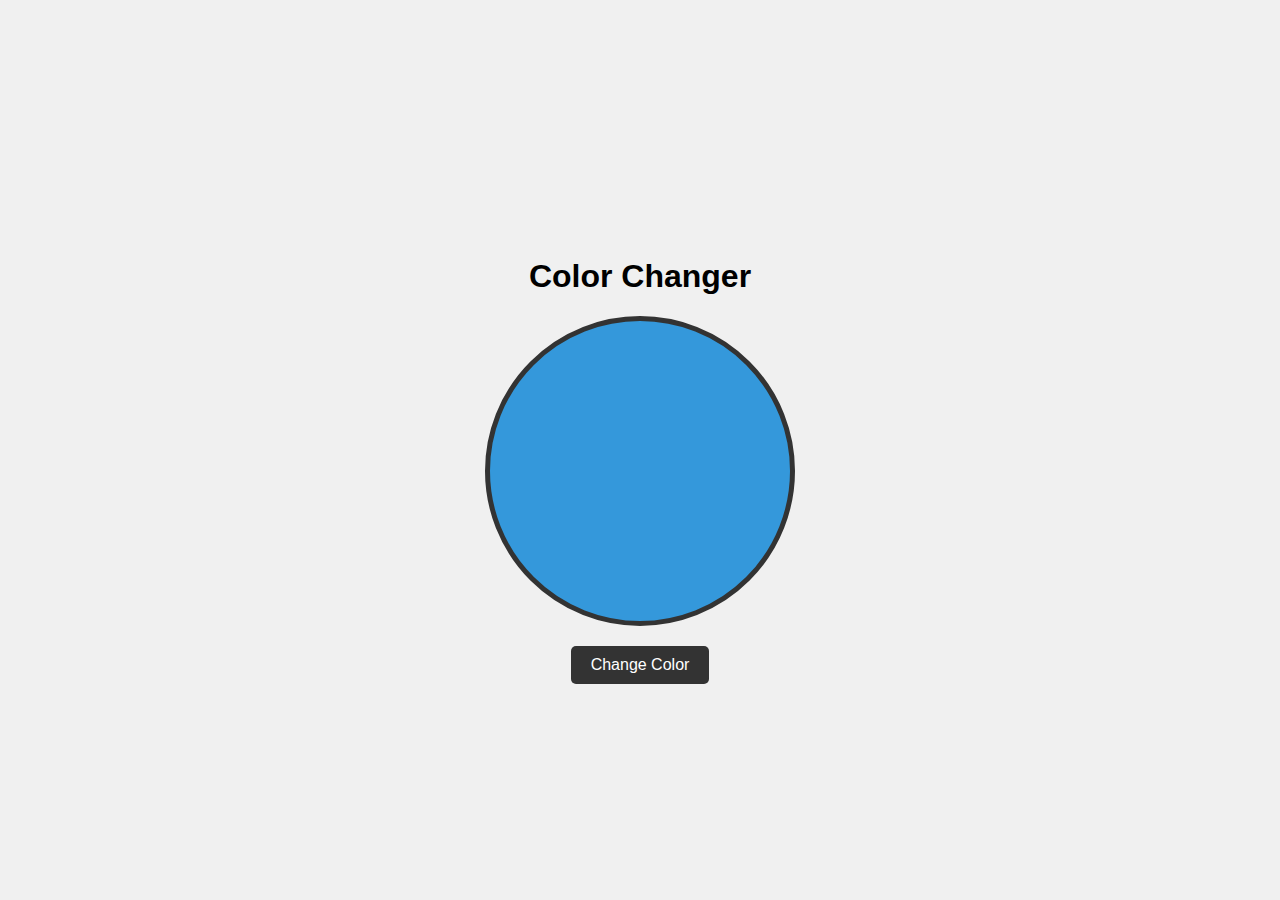
<file: color_changer/index.html>
<!DOCTYPE html>
<html lang="en">
<head>
    <meta charset="UTF-8">
    <meta name="viewport" content="width=device-width, initial-scale=1.0">
    <link rel="stylesheet" href="style.css">
    <title>Color Changer</title>
</head>
<body>
    <div class="container">
        <h1>Color Changer</h1>
        <div id="color-box"></div>
        <button id="change-color-btn">Change Color</button>
    </div>
    <script src="./index.js"></script>
</body>
</html>
</file>
<file: color_changer/style.css>
body {
    font-family: Arial, sans-serif;
    display: flex;
    justify-content: center;
    align-items: center;
    height: 100vh;
    margin: 0;
    background-color: #f0f0f0;
}

.container {
    text-align: center;
    margin-top: 20px;
}

#color-box {
    width: 300px;
    height: 300px;
    background-color: #3498db;
    margin: 20px auto;
    border: 5px solid #333;
    border-radius:50%;
}

#change-color-btn {
    padding: 10px 20px;
    font-size: 16px;
    cursor: pointer;
    background-color: #333;
    color: #fff;
    border: none;
    border-radius: 5px;
    transition: background-color 0.5s ease;
}

#change-color-btn:hover {
    background-color: #555;
}
</file>
